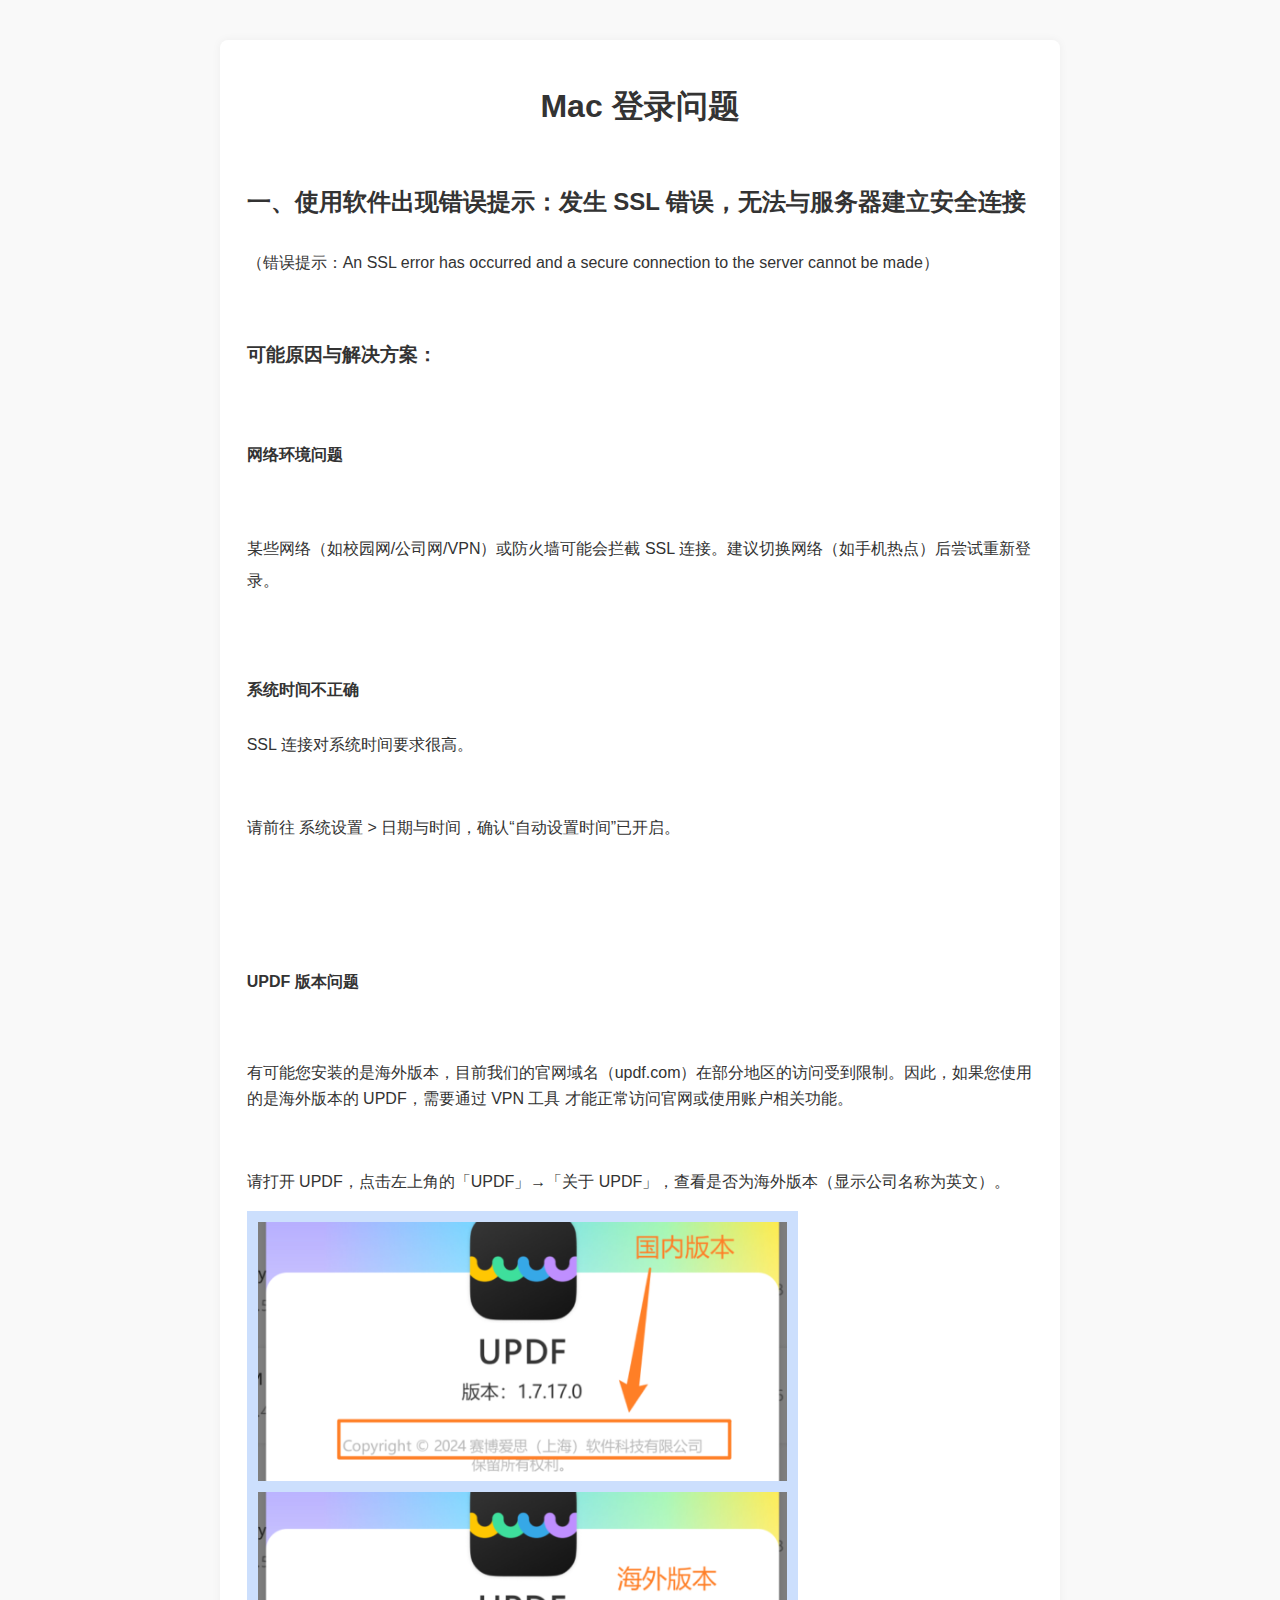
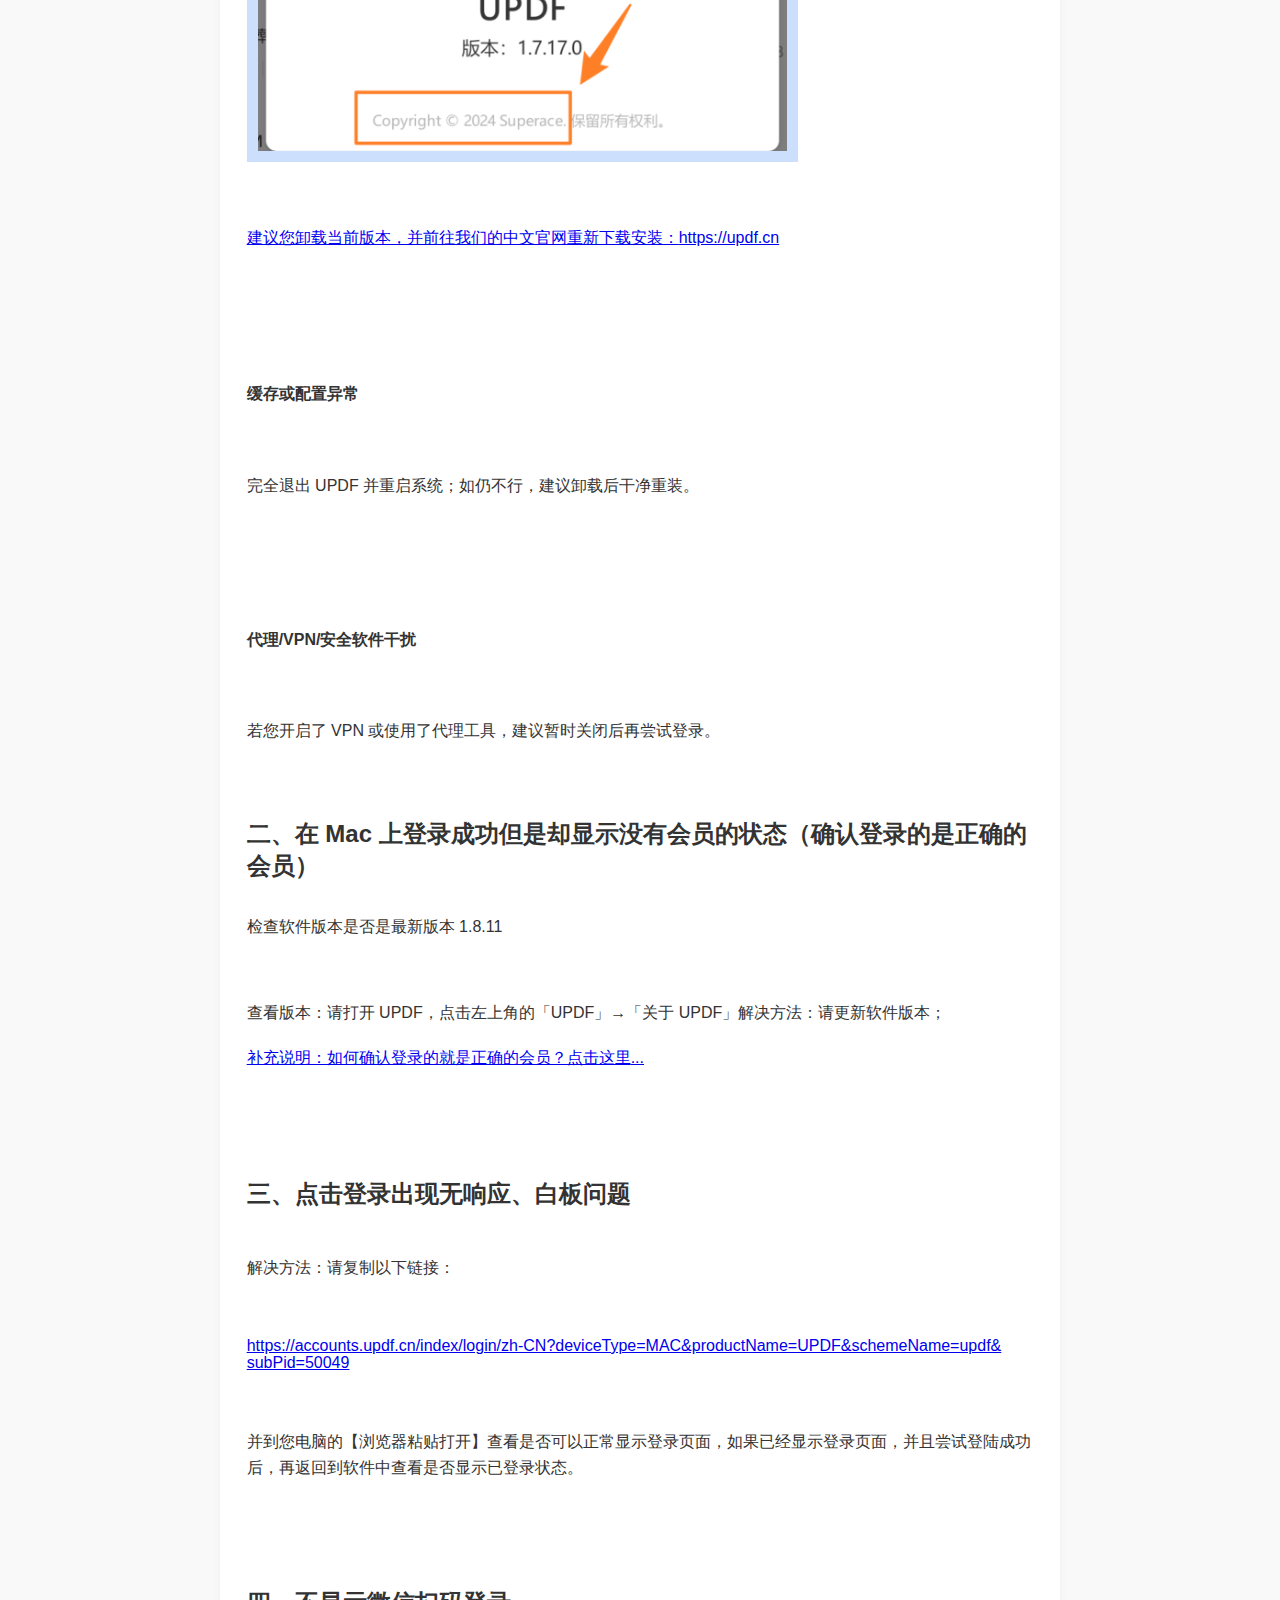
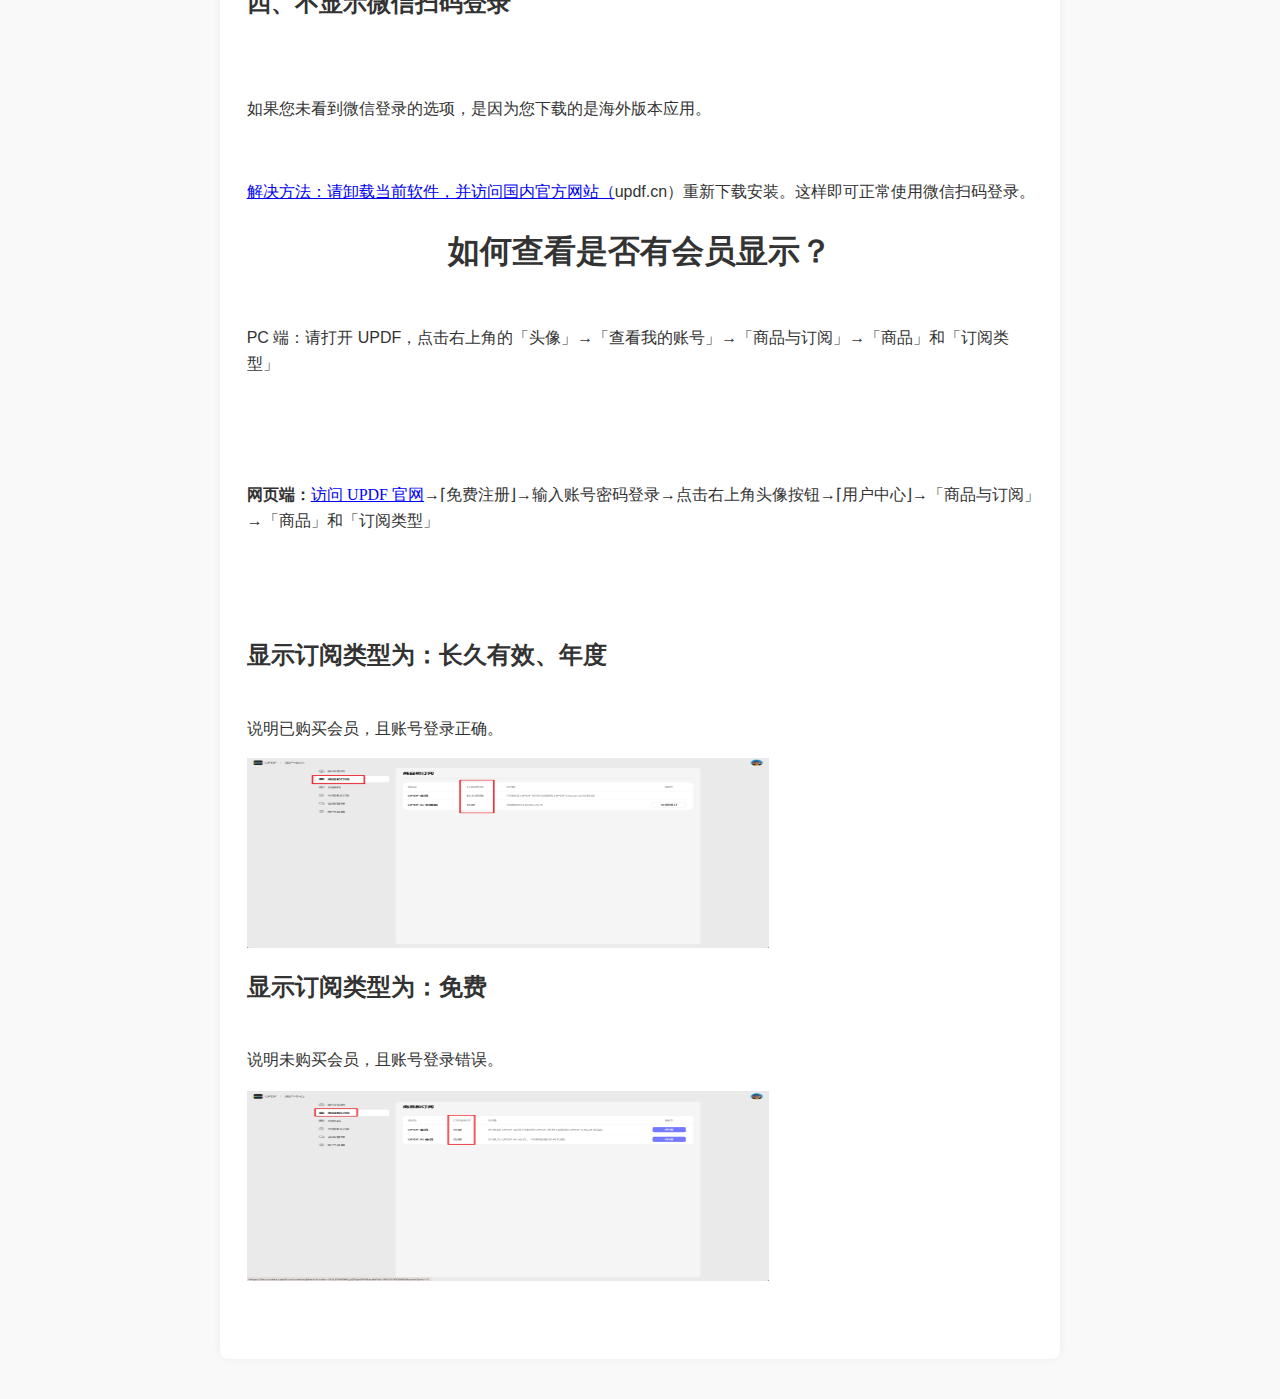
<file: macloginissue.html>
<!DOCTYPE  html PUBLIC "-//W3C//DTD XHTML 1.0 Transitional//EN" "http://www.w3.org/TR/xhtml1/DTD/xhtml1-transitional.dtd">
<html xmlns="http://www.w3.org/1999/xhtml" xml:lang="en" lang="en">
 <head>
  <meta http-equiv="Content-Type" content="text/html; charset=utf-8"/>
 <title>mac login issue</title>
<link rel="stylesheet" href="style.css" />
</head>
 <body>
  <main>
  <h1 style="text-indent: 0pt;text-align: center;"><a name="bookmark0">&zwnj;</a>Mac 登录问题</h1><h2 style="padding-top: 24pt;padding-left: 5pt;text-indent: 0pt;line-height: 133%;text-align: left;">一、使用软件出现错误提示：发生 <span class="s1">SSL </span>错误，无法与服务器建立安全连接</h2><p style="padding-top: 9pt;padding-left: 5pt;text-indent: 0pt;text-align: left;">（错误提示：<span class="s2">An SSL error has occurred and a secure connection to the server cannot be made</span>）</p><p style="padding-top: 3pt;text-indent: 0pt;text-align: left;"><br/></p><h3 style="padding-left: 5pt;text-indent: 0pt;text-align: left;">可能原因与解决方案：</h3><p style="padding-top: 5pt;text-indent: 0pt;text-align: left;"><br/></p><h4 style="padding-left: 5pt;text-indent: 0pt;text-align: left;">网络环境问题</h4><p style="padding-top: 2pt;text-indent: 0pt;text-align: left;"><br/></p><p style="padding-left: 5pt;text-indent: 0pt;line-height: 200%;text-align: left;">某些网络（如校园网<span class="s2">/</span>公司网<span class="s2">/VPN</span>）或防火墙可能会拦截 <span class="s2">SSL </span>连接。建议切换网络（如手机热点）后尝试重新登录。</p><p style="text-indent: 0pt;text-align: left;"><br/></p><p style="padding-left: 5pt;text-indent: 0pt;line-height: 2pt;text-align: left;"/><h4 style="padding-top: 13pt;padding-left: 5pt;text-indent: 0pt;text-align: left;">系统时间不正确</h4><p class="s2" style="padding-top: 6pt;padding-left: 5pt;text-indent: 0pt;text-align: left;">SSL <span class="p">连接对系统时间要求很高。</span></p><p style="text-indent: 0pt;text-align: left;"><br/></p><p style="padding-left: 5pt;text-indent: 0pt;text-align: left;">请前往 系统设置 <span class="s2">&gt; </span>日期与时间，确认<span class="s2">“</span>自动设置时间<span class="s2">”</span>已开启。</p><p style="padding-top: 9pt;text-indent: 0pt;text-align: left;"><br/></p><p style="padding-left: 5pt;text-indent: 0pt;line-height: 2pt;text-align: left;"/><p style="padding-top: 9pt;text-indent: 0pt;text-align: left;"><br/></p><h4 style="padding-left: 5pt;text-indent: 0pt;text-align: left;">UPDF 版本问题</h4><p style="padding-top: 2pt;text-indent: 0pt;text-align: left;"><br/></p><p style="padding-left: 5pt;text-indent: 0pt;text-align: left;">有可能您安装的是海外版本，目前我们的官网域名（<span class="s2">updf.com</span>）在部分地区的访问受到限制。因此，如果您使用的是海外版本的 <span class="s2">UPDF</span>，需要通过 <span class="s2">VPN </span>工具 才能正常访问官网或使用账户相关功能。</p><p style="text-indent: 0pt;text-align: left;"><br/></p><p style="padding-left: 5pt;text-indent: 0pt;text-align: left;">请打开 <span class="s2">UPDF</span>，点击左上角的「<span class="s2">UPDF</span>」<span class="s2">→</span>「关于 <span class="s2">UPDF</span>」，查看是否为海外版本（显示公司名称为英文）。</p><p style="padding-left: 5pt;text-indent: 0pt;text-align: left;"><span><img width="551" height="551" alt="国内海外版本" title="国内海外版本" src="assets/国内海外版本.jpg"/></span></p><p style="padding-top: 4pt;text-indent: 0pt;text-align: left;"><br/></p><p style="padding-left: 5pt;text-indent: 0pt;text-align: left;"><a href="https://updf.cn/" class="s3" target="_blank">建议您卸载当前版本，并前往我们的中文官网重新下载安装：</a><a href="https://updf.cn/" target="_blank">https://updf.cn</a></p><p style="padding-top: 10pt;text-indent: 0pt;text-align: left;"><br/></p><p style="padding-left: 5pt;text-indent: 0pt;line-height: 2pt;text-align: left;"/><p style="padding-top: 10pt;text-indent: 0pt;text-align: left;"><br/></p><h4 style="padding-left: 5pt;text-indent: 0pt;text-align: left;">缓存或配置异常</h4><p style="padding-top: 2pt;text-indent: 0pt;text-align: left;"><br/></p><p style="padding-left: 5pt;text-indent: 0pt;text-align: left;">完全退出 <span class="s2">UPDF </span>并重启系统；如仍不行，建议卸载后干净重装。</p><p style="padding-top: 9pt;text-indent: 0pt;text-align: left;"><br/></p><p style="padding-left: 5pt;text-indent: 0pt;line-height: 2pt;text-align: left;"/><p style="padding-top: 9pt;text-indent: 0pt;text-align: left;"><br/></p><h4 style="padding-left: 5pt;text-indent: 0pt;text-align: left;">代理/VPN/安全软件干扰</h4><p style="padding-top: 2pt;text-indent: 0pt;text-align: left;"><br/></p><p style="padding-left: 5pt;text-indent: 0pt;text-align: left;">若您开启了 <span class="s2">VPN </span>或使用了代理工具，建议暂时关闭后再尝试登录。</p><p style="padding-top: 9pt;text-indent: 0pt;text-align: left;"><br/></p><p style="padding-left: 5pt;text-indent: 0pt;line-height: 2pt;text-align: left;"/><h2 style="padding-top: 1pt;padding-left: 5pt;text-indent: 0pt;line-height: 133%;text-align: left;">二、在 <span class="s1">Mac </span>上登录成功但是却显示没有会员的状态（确认登录的是正确的会员）</h2><p style="padding-top: 9pt;padding-left: 5pt;text-indent: 0pt;text-align: left;">检查软件版本是否是最新版本 <span class="s2">1.8.11</span></p><p style="text-indent: 0pt;text-align: left;"><br/></p><p style="padding-left: 5pt;text-indent: 0pt;line-height: 200%;text-align: left;">查看版本：请打开 <span class="s2">UPDF</span>，点击左上角的「<span class="s2">UPDF</span>」<span class="s2">→</span>「关于 <span class="s2">UPDF</span>」解决方法：请更新软件版本；</p><p style="padding-left: 5pt;text-indent: 0pt;text-align: left;"><a href="#bookmark0" class="s3">补充说明：如何确认登录的就是正确的会员？点击这里</a><a href="#bookmark0">...</a></p><p style="text-indent: 0pt;text-align: left;"><br/></p><p style="padding-left: 5pt;text-indent: 0pt;line-height: 2pt;text-align: left;"/><p style="padding-top: 1pt;text-indent: 0pt;text-align: left;"><br/></p><h2 style="padding-left: 5pt;text-indent: 0pt;text-align: left;">三、点击登录出现无响应、白板问题</h2><p style="padding-top: 16pt;padding-left: 5pt;text-indent: 0pt;text-align: left;">解决方法：请复制以下链接：</p><p style="text-indent: 0pt;text-align: left;"><br/></p><p style="padding-left: 5pt;text-indent: 0pt;line-height: 106%;text-align: left;"><a href="https://accounts.updf.cn/index/login/zh-CN?deviceType=MAC&amp;productName=UPDF&amp;schemeName=updf&amp;%20subPid=50049%20%20">https://accounts.updf.cn/index/login/zh-CN?deviceType=MAC&amp;productName=UPDF&amp;schemeName=updf&amp; subPid=50049</a></p><p style="text-indent: 0pt;text-align: left;"><br/></p><p style="padding-left: 5pt;text-indent: 0pt;text-align: left;">并到您电脑的【浏览器粘贴打开】查看是否可以正常显示登录页面，如果已经显示登录页面，并且尝试登陆成功后，再返回到软件中查看是否显示已登录状态。</p><p style="text-indent: 0pt;text-align: left;"><br/></p><p style="padding-left: 5pt;text-indent: 0pt;line-height: 2pt;text-align: left;"/><p style="text-indent: 0pt;text-align: left;"><br/></p><h2 style="padding-left: 5pt;text-indent: 0pt;text-align: left;">四、不显示微信扫码登录</h2><p style="padding-top: 9pt;text-indent: 0pt;text-align: left;"><br/></p><p style="padding-left: 5pt;text-indent: 0pt;text-align: left;">如果您未看到微信登录的选项，是因为您下载的是海外版本应用。</p><p style="text-indent: 0pt;text-align: left;"><br/></p><p class="s2" style="padding-left: 5pt;text-indent: 0pt;text-align: left;"><a href="updf.cn" class="s3" target="_blank">解决方法：请卸载当前软件，并访问国内官方网站（</a>updf.cn<span class="p">）重新下载安装。这样即可正常使用微信扫码登录。</span></p><h1 style="text-indent: 0pt;text-align: center;">如何查看是否有会员显示？</h1><p class="s4" style="padding-top: 20pt;padding-left: 5pt;text-indent: 0pt;text-align: left;">PC 端：<span class="p">请打开 UPDF，点击右上角的「头像」→「查看我的账号」→「商品与订阅」→「商品」和「订阅类型」</span></p><p style="text-indent: 0pt;text-align: left;"><br/></p><p style="padding-top: 5pt;text-indent: 0pt;text-align: left;"><br/></p><p style="padding-left: 5pt;text-indent: 0pt;text-align: left;"><b>网页端：</b><a href="https://www.updf.cn/?channel=SEO-CN&amp;utm_source=SEO-CN" class="s3" target="_blank">访问 </a><span style=" color: #00F; font-family:宋体; font-style: normal; font-weight: normal; text-decoration: underline; font-size: 12pt;">UPDF 官网</span>→<span class="s6">⌈</span>免费注册<span class="s6">⌋</span>→输入账号密码登录→点击右上角头像按钮→<span class="s6">⌈</span>用户中心<span class="s6">⌋</span>→「商品与订阅」→「商品」和「订阅类型」</p><p style="text-indent: 0pt;text-align: left;"><br/></p><p style="padding-left: 5pt;text-indent: 0pt;line-height: 2pt;text-align: left;"/><p style="text-indent: 0pt;text-align: left;"><br/></p><h2 style="padding-left: 5pt;text-indent: 0pt;text-align: left;">显示订阅类型为：长久有效、年度</h2><p class="s4" style="padding-top: 16pt;padding-left: 5pt;text-indent: 0pt;text-align: left;">说明已购买会员，且账号登录正确。</p><p style="padding-left: 5pt;text-indent: 0pt;text-align: left;"><span><img width="522" height="190" alt="订阅类型带会员" title="订阅类型带会员" src="assets/订阅类型带会员.png"/></span></p><h2 style="padding-left: 5pt;text-indent: 0pt;text-align: left;">显示订阅类型为：免费</h2><p class="s4" style="padding-top: 16pt;padding-bottom: 2pt;padding-left: 5pt;text-indent: 0pt;text-align: left;">说明未购买会员，且账号登录错误。</p><p style="padding-left: 5pt;text-indent: 0pt;text-align: left;"><span><img width="522" height="190" alt="订阅类型不带会员" title="订阅类型不带会员" src="assets/订阅类型不带会员.png"/></span></p><p style="text-indent: 0pt;text-align: left;"><br/></p><p style="padding-left: 5pt;text-indent: 0pt;line-height: 2pt;text-align: left;"/>
  </main>
 </body>
</html>
</file>
<file: style.css>
/* style.css：统一所有页面的样式 */
body {
  font-family: "Microsoft YaHei", "Helvetica Neue", Helvetica, Arial, sans-serif;
  margin: 0;
  padding: 0;
  background-color: #f9f9f9;
  color: #333;
  line-height: 1.6;
}

main {
  max-width: 800px;
  margin: 40px auto;
  padding: 20px;
  background-color: #ffffff;
  box-shadow: 0 0 10px rgba(0,0,0,0.05);
  border-radius: 8px;
}

header {
  background-color: #4f46e5;
  color: white;
  padding: 20px;
  text-align: center;
}

nav ul {
  list-style: none;
  padding: 0;
  margin: 10px 0 0 0;
  display: flex;
  justify-content: center;
  flex-wrap: wrap;
}

nav li {
  margin: 0 15px;
}

nav a {
  color: #ffffff;
  text-decoration: none;
  font-weight: bold;
}

nav a:hover {
  text-decoration: underline;
}
</file>
